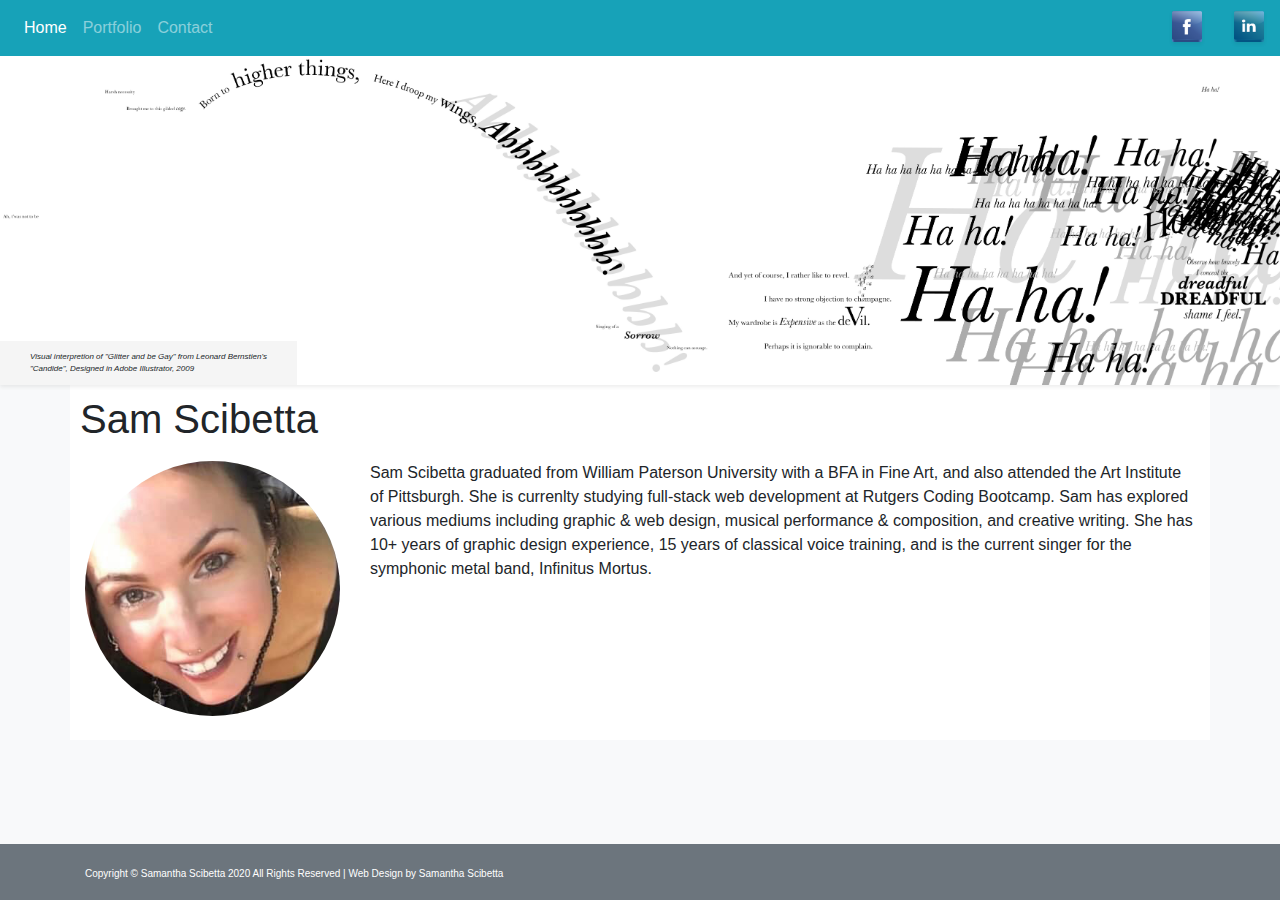
<file: index.html>
<!DOCTYPE html>
<html lang="en">
<head>
    <meta charset="UTF-8">
    <meta name="viewport" content="width=device-width, initial-scale=1.0">
    <title>Sam Scibetta's Portfolio</title>
    <link rel="stylesheet" href="https://stackpath.bootstrapcdn.com/bootstrap/4.5.2/css/bootstrap.min.css" integrity="sha384-JcKb8q3iqJ61gNV9KGb8thSsNjpSL0n8PARn9HuZOnIxN0hoP+VmmDGMN5t9UJ0Z" crossorigin="anonymous">
    <link rel="stylesheet" href="stylesheet.css">
  </head>
<body class="bg-light">
    <nav class="navbar navbar-expand-lg navbar-dark bg-info sticky-top">
        <button class="navbar-toggler" type="button" data-toggle="collapse" data-target="#navbarSupportedContent" aria-controls="navbarSupportedContent" aria-expanded="false" aria-label="Toggle navigation">
          <span class="navbar-toggler-icon"></span>
        </button>
      
        <div class="collapse navbar-collapse" id="navbarSupportedContent">
          <ul class="navbar-nav mr-auto">
            <li class="nav-item active">
              <a class="nav-link" href="index.html">Home <span class="sr-only">(current)</span></a>
            </li>
            <li class="nav-item">
              <a class="nav-link" href="portfolio.html">Portfolio</a>
            </li>
            <li class="nav-item">
                <a class="nav-link" href="contact.html">Contact</a>
              </li>
          </ul>  
        </div>
        <div class="row social">
        <a class="nav-link" href="https://www.facebook.com/int3stine.no0se/" target="_blank"><img src="images/facebook.png" width="30" class="img-fluid shadow-sm" alt="facebook icon"></a>
        <a class="nav-link" href="https://www.linkedin.com/in/samantha-scibetta/" target="_blank"><img src="images/linkedin.png" width="30" class="img-fluid shadow-sm" alt="linkedin icon"></a></div>
      </nav>
    
    <header>
      <img src="images/song_interpretation.jpg" class="img-fluid shadow-sm" alt="visual interpreation of glitter and be gay from leonard bernstien's candide, designed in adobe illustrator 2009">
      <p class="overlay">Visual interpretion of "Glitter and be Gay" from Leonard Bernstien's<br>"Candide", Designed in Adobe Illustrator, 2009</p>
      <p class="caption">Visual interpretion of "Glitter and be Gay" from Leonard Bernstien's "Candide", Designed in Adobe Illustrator, 2009</p>
    </header>

    <section class="container bg-white">

        <div class="row row-padding">
            <h1>Sam Scibetta</h1>
        </div>

        <div class="row">

            <div class="col-md-3">
                <img src="images/IMG_0030.JPG" class="img-fluid rounded-circle" alt="profile photo of sam scibetta">
                <br>
                <br>
            </div>

            <div class="col-md-9">
                <p>Sam Scibetta graduated from William Paterson University with a BFA in Fine Art, and also attended the Art Institute of Pittsburgh.
                  She is currenlty studying full-stack web development at Rutgers Coding Bootcamp. 
                  Sam has explored various mediums including graphic & web design, musical performance & composition, and creative writing.
                  She has 10+ years of graphic design experience, 15 years of classical 
                  voice training, and is the current singer for the symphonic metal band, Infinitus Mortus.</p>
            </div>

        </div>
      </section>
    
      <footer class="footer mt-auto py-3 fixed-bottom bg-secondary">
        <div class="container">
          <span class="text-white font-weight-light smaller">Copyright © Samantha Scibetta 2020 All Rights Reserved | Web Design by Samantha Scibetta</span>
        </div>
      </footer>


    <script src="https://code.jquery.com/jquery-3.5.1.slim.min.js" integrity="sha384-DfXdz2htPH0lsSSs5nCTpuj/zy4C+OGpamoFVy38MVBnE+IbbVYUew+OrCXaRkfj" crossorigin="anonymous"></script>
    <script src="https://cdn.jsdelivr.net/npm/popper.js@1.16.1/dist/umd/popper.min.js" integrity="sha384-9/reFTGAW83EW2RDu2S0VKaIzap3H66lZH81PoYlFhbGU+6BZp6G7niu735Sk7lN" crossorigin="anonymous"></script>
    <script src="https://stackpath.bootstrapcdn.com/bootstrap/4.5.2/js/bootstrap.min.js" integrity="sha384-B4gt1jrGC7Jh4AgTPSdUtOBvfO8shuf57BaghqFfPlYxofvL8/KUEfYiJOMMV+rV" crossorigin="anonymous"></script>
</body>
</html>
</file>
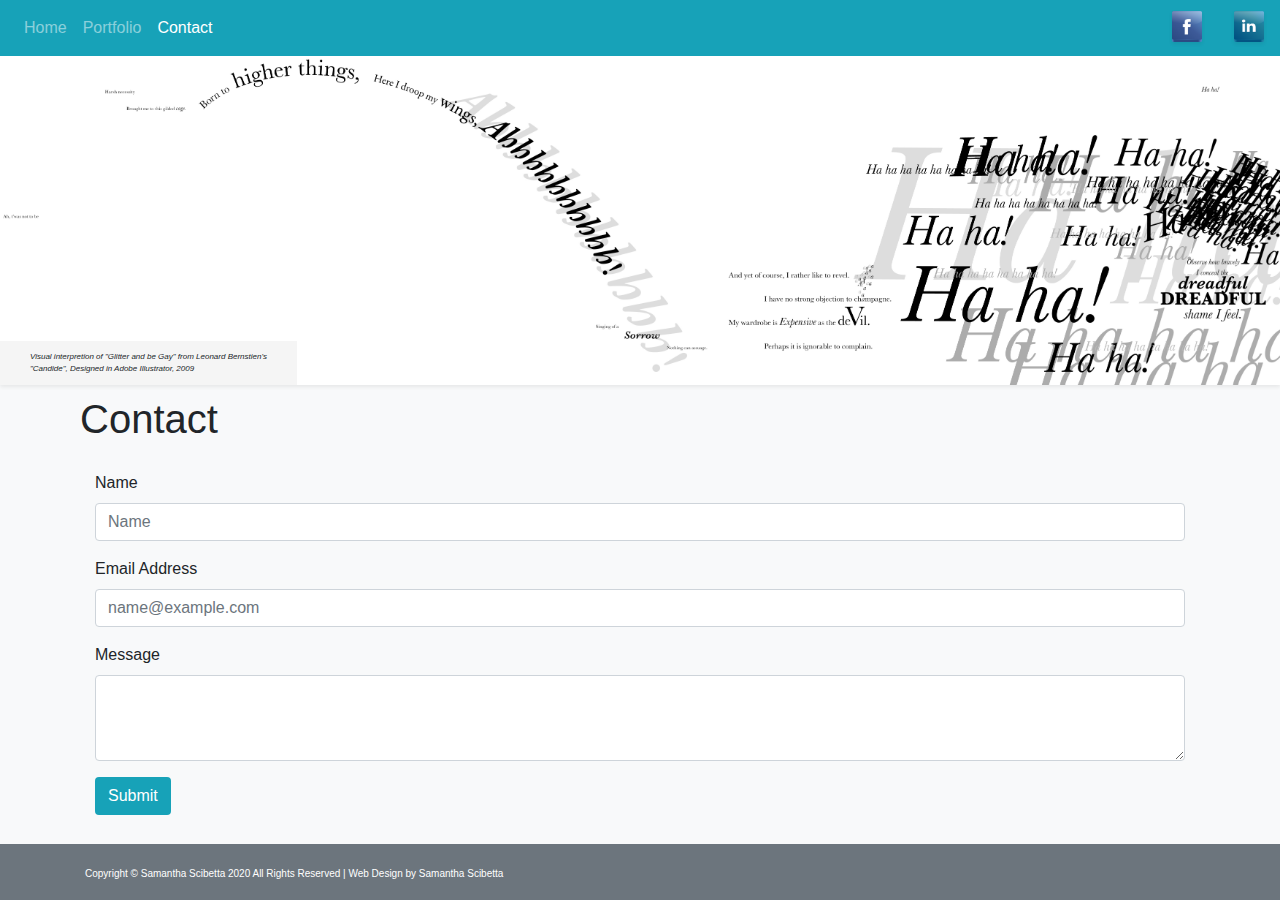
<file: contact.html>
<!DOCTYPE html>
<html lang="en">
<head>
    <meta charset="UTF-8">
    <meta name="viewport" content="width=device-width, initial-scale=1.0">
    <title>Sam Scibetta's Portfolio</title>
    <link rel="stylesheet" href="https://stackpath.bootstrapcdn.com/bootstrap/4.5.2/css/bootstrap.min.css" integrity="sha384-JcKb8q3iqJ61gNV9KGb8thSsNjpSL0n8PARn9HuZOnIxN0hoP+VmmDGMN5t9UJ0Z" crossorigin="anonymous">
    <link rel="stylesheet" href="stylesheet.css">
  </head>
<body class="bg-light">
    <nav class="navbar navbar-expand-lg navbar-dark bg-info sticky-top">
        <button class="navbar-toggler" type="button" data-toggle="collapse" data-target="#navbarSupportedContent" aria-controls="navbarSupportedContent" aria-expanded="false" aria-label="Toggle navigation">
          <span class="navbar-toggler-icon"></span>
        </button>
      
        <div class="collapse navbar-collapse" id="navbarSupportedContent">
          <ul class="navbar-nav mr-auto">
            <li class="nav-item">
              <a class="nav-link" href="index.html">Home <span class="sr-only">(current)</span></a>
            </li>
            <li class="nav-item">
              <a class="nav-link" href="portfolio.html">Portfolio</a>
            </li>
            <li class="nav-item active">
                <a class="nav-link" href="contact.html">Contact</a>
              </li>
          </ul>  
        </div>
        <div class="row social">
        <a class="nav-link" href="https://www.facebook.com/int3stine.no0se/" target="_blank"><img src="images/facebook.png" width="30" class="img-fluid shadow-sm" alt="facebook icon"></a>
        <a class="nav-link" href="https://www.linkedin.com/in/samantha-scibetta/" target="_blank"><img src="images/linkedin.png" width="30" class="img-fluid shadow-sm" alt="linkedin icon"></a></div>
      </nav>
    
    <header>
      <img src="images/song_interpretation.jpg" class="img-fluid shadow-sm" alt="visual interpreation of glitter and be gay from leonard bernstien's candide, designed in adobe illustrator 2009">
      <p class="overlay">Visual interpretion of "Glitter and be Gay" from Leonard Bernstien's<br>"Candide", Designed in Adobe Illustrator, 2009</p>
      <p class="caption">Visual interpretion of "Glitter and be Gay" from Leonard Bernstien's "Candide", Designed in Adobe Illustrator, 2009</p>
    </header>

    <section class="container">

        <h1 class="row align row-padding">Contact</h1>

    <!--Contact Form-->
        <form class="row-padding">
          <div class="form-group">
            <label for="name">Name</label>
            <input type="text" class="form-control feedback-input" id="name" placeholder="Name">
          </div>
          <div class="form-group">
            <label for="email">Email Address</label>
            <input type="email" class="form-control feedback-input" id="email" placeholder="name@example.com">
          </div>
          <div class="form-group">
            <label for="comment">Message</label>
            <textarea class="form-control feedback-input" id="comment" rows="3"></textarea>
          </div>
          <button type="submit" class="btn mb-2 text-white bg-info" name="submit" value="SEND" id="send-button">Submit</button>
        </form>

      </section>
    
      <footer class="footer mt-auto py-3 fixed-bottom bg-secondary">
        <div class="container">
          <span class="text-white font-weight-light smaller">Copyright © Samantha Scibetta 2020 All Rights Reserved | Web Design by Samantha Scibetta</span>
        </div>
      </footer>


    <script src="https://code.jquery.com/jquery-3.5.1.slim.min.js" integrity="sha384-DfXdz2htPH0lsSSs5nCTpuj/zy4C+OGpamoFVy38MVBnE+IbbVYUew+OrCXaRkfj" crossorigin="anonymous"></script>
    <script src="https://cdn.jsdelivr.net/npm/popper.js@1.16.1/dist/umd/popper.min.js" integrity="sha384-9/reFTGAW83EW2RDu2S0VKaIzap3H66lZH81PoYlFhbGU+6BZp6G7niu735Sk7lN" crossorigin="anonymous"></script>
    <script src="https://stackpath.bootstrapcdn.com/bootstrap/4.5.2/js/bootstrap.min.js" integrity="sha384-B4gt1jrGC7Jh4AgTPSdUtOBvfO8shuf57BaghqFfPlYxofvL8/KUEfYiJOMMV+rV" crossorigin="anonymous"></script>
</body>
</html>
</file>
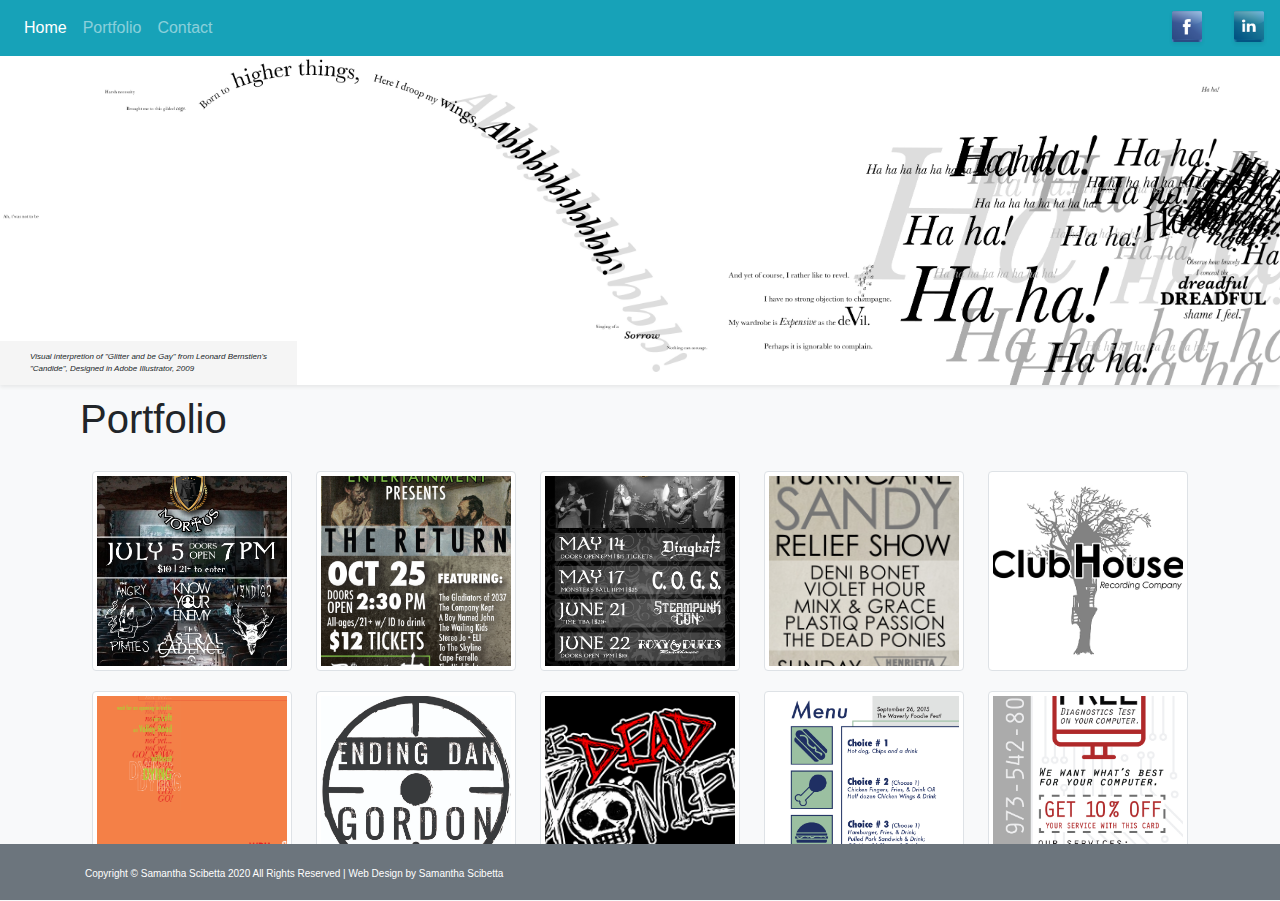
<file: portfolio.html>
<!DOCTYPE html>
<html lang="en">
<head>
    <meta charset="UTF-8">
    <meta name="viewport" content="width=device-width, initial-scale=1.0">
    <title>Sam Scibetta's Portfolio</title>
    <link rel="stylesheet" href="https://stackpath.bootstrapcdn.com/bootstrap/4.5.2/css/bootstrap.min.css" integrity="sha384-JcKb8q3iqJ61gNV9KGb8thSsNjpSL0n8PARn9HuZOnIxN0hoP+VmmDGMN5t9UJ0Z" crossorigin="anonymous">
    <link rel="stylesheet" href="stylesheet.css">
  </head>
<body class="bg-light">
    <nav class="navbar navbar-expand-lg navbar-dark bg-info sticky-top">
        <button class="navbar-toggler" type="button" data-toggle="collapse" data-target="#navbarSupportedContent" aria-controls="navbarSupportedContent" aria-expanded="false" aria-label="Toggle navigation">
          <span class="navbar-toggler-icon"></span>
        </button>
      
        <div class="collapse navbar-collapse" id="navbarSupportedContent">
          <ul class="navbar-nav mr-auto">
            <li class="nav-item active">
              <a class="nav-link" href="index.html">Home <span class="sr-only">(current)</span></a>
            </li>
            <li class="nav-item">
              <a class="nav-link" href="portfolio.html">Portfolio</a>
            </li>
            <li class="nav-item">
                <a class="nav-link" href="contact.html">Contact</a>
              </li>
          </ul>  
        </div>
        <div class="row social">
        <a class="nav-link" href="https://www.facebook.com/int3stine.no0se/" target="_blank"><img src="images/facebook.png" width="30" class="img-fluid shadow-sm" alt="facebook icon"></a>
        <a class="nav-link" href="https://www.linkedin.com/in/samantha-scibetta/" target="_blank"><img src="images/linkedin.png" width="30" class="img-fluid shadow-sm" alt="linkedin icon"></a></div>
      </nav>
    
    <header>
      <img src="images/song_interpretation.jpg" class="img-fluid shadow-sm" alt="visual interpreation of glitter and be gay from leonard bernstien's candide, designed in adobe illustrator 2009">
      <p class="overlay">Visual interpretion of "Glitter and be Gay" from Leonard Bernstien's<br>"Candide", Designed in Adobe Illustrator, 2009</p>
      <p class="caption">Visual interpretion of "Glitter and be Gay" from Leonard Bernstien's "Candide", Designed in Adobe Illustrator, 2009</p>
    </header>

    <section class="container">
      <h1 class="row text-center row-padding">Portfolio</h1>


<!-- thumbnail trigger modal -->
        <div class="row row-padding">
          <img src="images/crossroads7-6-19.jpg" data-toggle="modal" data-target="#crossroads7-6-19" alt="graphic design flyer heaby metal show at crossroads in garwood nj june 6th 2019" class="rounded img-thumbnail svg">
          <img src="images/dingbatz_10_25_15.jpg" data-toggle="modal" data-target="#dingbatz_10_25_15" alt="graphic design flyer show at dingbatz in clifton nj october 25th 2015" class="rounded img-thumbnail svg">
          <img src="images/upcoming-shows.jpg" data-toggle="modal" data-target="#upcoming-shows" alt="graphic design flyer upcoming shows for infinitus mortus symphonic metal band" class="enter rounded img-thumbnail svg">
          <img src="images/12_9_12_henrietta_hudson.jpg" data-toggle="modal" data-target="#henrietta_hudson" alt="graphic design flyer punk show at henrietta hudson in new york city december 9th 2012" class="rounded img-thumbnail svg">
          <img src="images/clubhouse_recording_logo.jpg" data-toggle="modal" data-target="#clubhouse_recording_logo" alt="graphic design logo clubhouse recording studio" class="rounded img-thumbnail svg">
        </div>
        <div class="row row-padding">
          <img src="images/directions_interpretation.jpg" data-toggle="modal" data-target="#directions_interpretation" alt="graphic design creative interpretation on driving directions" class="rounded img-thumbnail svg">
          <img src="images/ending_dan_gordon_band_logo.jpg" data-toggle="modal" data-target="#ending_dan_gordon_band_logo" alt="graphic design logo progressive metal band ending dan gordon" class="rounded img-thumbnail svg">
          <img src="images/the_dead_ponies_band_logo.jpg" data-toggle="modal" data-target="#the_dead_ponies_band_logo" alt="graphic design logo punk band the dead ponies" class="rounded img-thumbnail svg">
          <img src="images/Waverly_Menu.jpg" data-toggle="modal" data-target="#Waverly_Menu" alt="graphic design event menu for the waverly foodie festival" class="rounded img-thumbnail svg">
          <img src="images/PCL_Flyer_Ad_2015_2.jpg" data-toggle="modal" data-target="#PCL_Flyer_Ad_2015_2" alt="graphic design flyer coupon for pcl" class="rounded img-thumbnail svg">
        </div>

      </section>
    

<!-- Modal -->
<div class="modal fade" id="crossroads7-6-19" tabindex="-1" aria-hidden="true">
  <div class="modal-dialog">
    <div class="modal-content">
      <div class="modal-header">
        <img src="images/crossroads7-6-19.jpg" class="img-fluid" alt="graphic design flyer heaby metal show at crossroads in garwood nj june 6th 2019">
        <button type="button" class="close" data-dismiss="modal" aria-label="Close">
          <span aria-hidden="true">&times;</span>
        </button>
      </div>
      <div class="modal-body">
        Flyer for heaby metal show at Crossroads in Garwood, NJ, Designed in Adobe Illustrator, 2019
      </div>
      <div class="modal-footer">
        <button type="button" class="btn btn-secondary" data-dismiss="modal">Close</button>
      </div>
    </div>
  </div>
</div>

<div class="modal fade" id="dingbatz_10_25_15" tabindex="-1" aria-hidden="true">
  <div class="modal-dialog">
    <div class="modal-content">
      <div class="modal-header">
        <img src="images/dingbatz_10_25_15.jpg" alt="graphic design flyer show at dingbatz in clifton nj october 25th 2015" class="img-fluid">
        <button type="button" class="close" data-dismiss="modal" aria-label="Close">
          <span aria-hidden="true">&times;</span>
        </button>
      </div>
      <div class="modal-body">
        Flyer for show at Dingbatz in Clifton, NJ, Designed in Adobe Illustrator, 2015
      </div>
      <div class="modal-footer">
        <button type="button" class="btn btn-secondary" data-dismiss="modal">Close</button>
      </div>
    </div>
  </div>
</div>

<div class="modal fade" id="upcoming-shows" tabindex="-1" aria-hidden="true">
  <div class="modal-dialog">
    <div class="modal-content">
      <div class="modal-header">
        <img src="images/upcoming-shows.jpg" alt="graphic design flyer upcoming shows for infinitus mortus symphonic metal band" class="img-fluid">
        <button type="button" class="close" data-dismiss="modal" aria-label="Close">
          <span aria-hidden="true">&times;</span>
        </button>
      </div>
      <div class="modal-body">
        Flyer for upcoming shows for symphonic metal band, Infinitus Mortus, Designed in Adobe Illustrator, 2019
      </div>
      <div class="modal-footer">
        <button type="button" class="btn btn-secondary" data-dismiss="modal">Close</button>
      </div>
    </div>
  </div>
</div>

<div class="modal fade" id="henrietta_hudson" tabindex="-1" aria-hidden="true">
  <div class="modal-dialog">
    <div class="modal-content">
      <div class="modal-header">
        <img src="images/12_9_12_henrietta_hudson.jpg" alt="graphic design flyer punk show at henrietta hudson in new york city december 9th 2012" class="img-fluid">
        <button type="button" class="close" data-dismiss="modal" aria-label="Close">
          <span aria-hidden="true">&times;</span>
        </button>
      </div>
      <div class="modal-body">
        Flyer for punk show at Henrietta Hudson in New York City, Designed in Photoshop, 2012
      </div>
      <div class="modal-footer">
        <button type="button" class="btn btn-secondary" data-dismiss="modal">Close</button>
      </div>
    </div>
  </div>
</div>

<div class="modal fade" id="clubhouse_recording_logo" tabindex="-1" aria-hidden="true">
  <div class="modal-dialog">
    <div class="modal-content">
      <div class="modal-header">
        <img src="images/clubhouse_recording_logo.jpg" alt="graphic design logo clubhouse recording studio" class="img-fluid">
        <button type="button" class="close" data-dismiss="modal" aria-label="Close">
          <span aria-hidden="true">&times;</span>
        </button>
      </div>
      <div class="modal-body">
        Proposed logo for Clubhouse Recording Studio in Montclair, NJ, Designed in Photoshop, 2012
      </div>
      <div class="modal-footer">
        <button type="button" class="btn btn-secondary" data-dismiss="modal">Close</button>
      </div>
    </div>
  </div>
</div>

<div class="modal fade" id="directions_interpretation" tabindex="-1" aria-hidden="true">
  <div class="modal-dialog">
    <div class="modal-content">
      <div class="modal-header">
        <img src="images/directions_interpretation.jpg" alt="graphic design creative interpretation on driving directions" class="img-fluid">
        <button type="button" class="close" data-dismiss="modal" aria-label="Close">
          <span aria-hidden="true">&times;</span>
        </button>
      </div>
      <div class="modal-body">
        Visual interpretation on driving directions, Designed in Adobe Illustrator, 2009
      </div>
      <div class="modal-footer">
        <button type="button" class="btn btn-secondary" data-dismiss="modal">Close</button>
      </div>
    </div>
  </div>
</div>

<div class="modal fade" id="ending_dan_gordon_band_logo" tabindex="-1" aria-hidden="true">
  <div class="modal-dialog">
    <div class="modal-content">
      <div class="modal-header">
        <img src="images/ending_dan_gordon_band_logo.jpg" alt="graphic design logo progressive metal band ending dan gordon" class="img-fluid">
        <button type="button" class="close" data-dismiss="modal" aria-label="Close">
          <span aria-hidden="true">&times;</span>
        </button>
      </div>
      <div class="modal-body">
        Logo for progressive metal band Ending Dan Gordon, Designed in Adobe Illustrator, 2015
      </div>
      <div class="modal-footer">
        <button type="button" class="btn btn-secondary" data-dismiss="modal">Close</button>
      </div>
    </div>
  </div>
</div>

<div class="modal fade" id="the_dead_ponies_band_logo" tabindex="-1" aria-hidden="true">
  <div class="modal-dialog">
    <div class="modal-content">
      <div class="modal-header">
        <img src="images/the_dead_ponies_band_logo.jpg" alt="graphic design logo punk band the dead ponies" class="img-fluid">
        <button type="button" class="close" data-dismiss="modal" aria-label="Close">
          <span aria-hidden="true">&times;</span>
        </button>
      </div>
      <div class="modal-body">
        Logo for punk band The Dead Ponies, Designed in Photoshop, 2012
      </div>
      <div class="modal-footer">
        <button type="button" class="btn btn-secondary" data-dismiss="modal">Close</button>
      </div>
    </div>
  </div>
</div>

<div class="modal fade" id="Waverly_Menu" tabindex="-1" aria-hidden="true">
  <div class="modal-dialog">
    <div class="modal-content">
      <div class="modal-header">
        <img src="images/Waverly_Menu.jpg" alt="graphic design event menu for the waverly foodie festival" class="img-fluid">
        <button type="button" class="close" data-dismiss="modal" aria-label="Close">
          <span aria-hidden="true">&times;</span>
        </button>
      </div>
      <div class="modal-body">
        Event Menu for The Waverly Foodie Festival in Neptune, NJ, Designed in Photoshop, 2015
      </div>
      <div class="modal-footer">
        <button type="button" class="btn btn-secondary" data-dismiss="modal">Close</button>
      </div>
    </div>
  </div>
</div>

<div class="modal fade" id="PCL_Flyer_Ad_2015_2" tabindex="-1" aria-hidden="true">
  <div class="modal-dialog">
    <div class="modal-content">
      <div class="modal-header">
        <img src="images/PCL_Flyer_Ad_2015_2.jpg" alt="graphic design flyer coupon for pcl" class="img-fluid">
        <button type="button" class="close" data-dismiss="modal" aria-label="Close">
          <span aria-hidden="true">&times;</span>
        </button>
      </div>
      <div class="modal-body">
        Flyer coupon for PCL Solutions in Nutley, NJ, Designed in Adobe Illustrator, 2015
      </div>
      <div class="modal-footer">
        <button type="button" class="btn btn-secondary" data-dismiss="modal">Close</button>
      </div>
    </div>
  </div>
</div>



      <footer class="footer mt-auto py-3 fixed-bottom bg-secondary">
        <div class="container">
          <span class="text-white font-weight-light smaller">Copyright © Samantha Scibetta 2020 All Rights Reserved | Web Design by Samantha Scibetta</span>
        </div>
      </footer>


    <script src="https://code.jquery.com/jquery-3.5.1.slim.min.js" integrity="sha384-DfXdz2htPH0lsSSs5nCTpuj/zy4C+OGpamoFVy38MVBnE+IbbVYUew+OrCXaRkfj" crossorigin="anonymous"></script>
    <script src="https://cdn.jsdelivr.net/npm/popper.js@1.16.1/dist/umd/popper.min.js" integrity="sha384-9/reFTGAW83EW2RDu2S0VKaIzap3H66lZH81PoYlFhbGU+6BZp6G7niu735Sk7lN" crossorigin="anonymous"></script>
    <script src="https://stackpath.bootstrapcdn.com/bootstrap/4.5.2/js/bootstrap.min.js" integrity="sha384-B4gt1jrGC7Jh4AgTPSdUtOBvfO8shuf57BaghqFfPlYxofvL8/KUEfYiJOMMV+rV" crossorigin="anonymous"></script>
</body>
</html>
</file>
<file: stylesheet.css>
header {
    position: relative;
}

.row-padding {
    padding:10px;
}

.social {
    position:fixed;
    top: 3px;
    right: 15px;
}
button:focus {
    outline: 5px auto whitesmoke;
}
.smaller {
    font-size: 10px;
}

.svg {
    object-fit: cover;
    vertical-align: middle;
    margin: auto;
    width: 200px;
    height: 200px
}

.overlay {
    position: absolute;
    left: 0px;
    bottom: 0px;
    background-color: rgb(235, 235, 235, 0.5);
    padding: 10px 30px;
    margin: 0px;
    font-size: 8px;
    font-style: italic;
}
.caption {
    background-color: rgb(235, 235, 235, 0.5);
    padding: 10px 30px;
    margin: 0px;
    font-size: 8px;
    font-style: italic;
}

@media (max-width: 576px){
    .overlay {
        display: none; 
}
.fixed-bottom {
    position: sticky;
}
}
@media (min-width: 768px) {
    .caption {
        display: none; 
}
}
</file>
